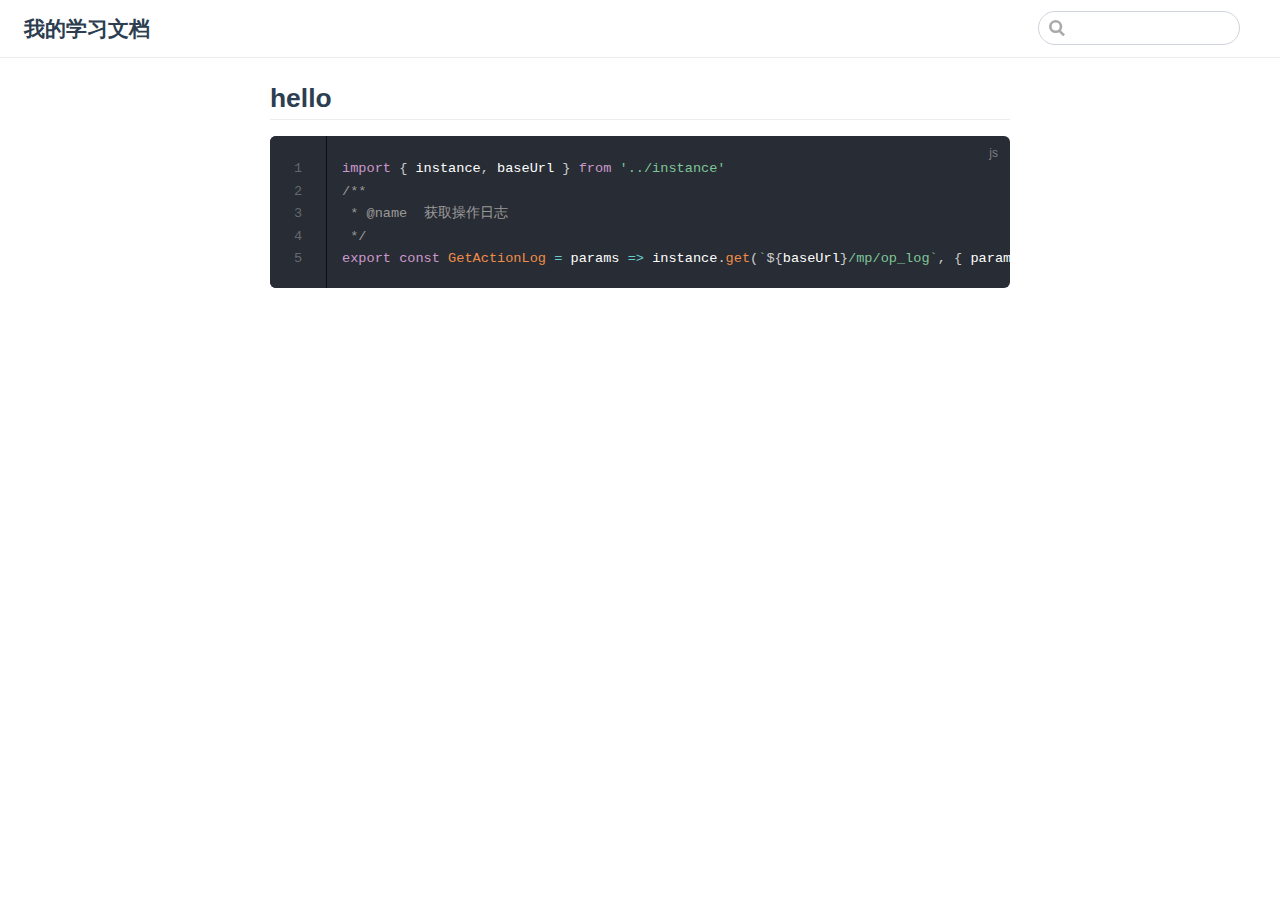
<file: guide/index.html>
<!DOCTYPE html>
<html lang="en-US">
  <head>
    <meta charset="utf-8">
    <meta name="viewport" content="width=device-width,initial-scale=1">
    <title>hello | 我的学习文档</title>
    <meta name="generator" content="VuePress 1.5.2">
    
    <meta name="description" content="Just playing around">
    <link rel="preload" href="/assets/css/0.styles.afcafdfd.css" as="style"><link rel="preload" href="/assets/js/app.c7fc9691.js" as="script"><link rel="preload" href="/assets/js/2.7a625900.js" as="script"><link rel="preload" href="/assets/js/7.f0e47b74.js" as="script"><link rel="prefetch" href="/assets/js/3.51e75dd8.js"><link rel="prefetch" href="/assets/js/4.79301b32.js"><link rel="prefetch" href="/assets/js/5.71b24b51.js"><link rel="prefetch" href="/assets/js/6.15a2ca7f.js">
    <link rel="stylesheet" href="/assets/css/0.styles.afcafdfd.css">
  </head>
  <body>
    <div id="app" data-server-rendered="true"><div class="theme-container no-sidebar"><header class="navbar"><div class="sidebar-button"><svg xmlns="http://www.w3.org/2000/svg" aria-hidden="true" role="img" viewBox="0 0 448 512" class="icon"><path fill="currentColor" d="M436 124H12c-6.627 0-12-5.373-12-12V80c0-6.627 5.373-12 12-12h424c6.627 0 12 5.373 12 12v32c0 6.627-5.373 12-12 12zm0 160H12c-6.627 0-12-5.373-12-12v-32c0-6.627 5.373-12 12-12h424c6.627 0 12 5.373 12 12v32c0 6.627-5.373 12-12 12zm0 160H12c-6.627 0-12-5.373-12-12v-32c0-6.627 5.373-12 12-12h424c6.627 0 12 5.373 12 12v32c0 6.627-5.373 12-12 12z"></path></svg></div> <a href="/" class="home-link router-link-active"><!----> <span class="site-name">我的学习文档</span></a> <div class="links"><div class="search-box"><input aria-label="Search" autocomplete="off" spellcheck="false" value=""> <!----></div> <!----></div></header> <div class="sidebar-mask"></div> <aside class="sidebar"><!---->  <!----> </aside> <main class="page"> <div class="theme-default-content content__default"><h2 id="hello"><a href="#hello" class="header-anchor">#</a> hello</h2> <div class="language-js line-numbers-mode"><pre class="language-js"><code><span class="token keyword">import</span> <span class="token punctuation">{</span> instance<span class="token punctuation">,</span> baseUrl <span class="token punctuation">}</span> <span class="token keyword">from</span> <span class="token string">'../instance'</span>
<span class="token comment">/**
 * @name  获取操作日志
 */</span>
<span class="token keyword">export</span> <span class="token keyword">const</span> <span class="token function-variable function">GetActionLog</span> <span class="token operator">=</span> <span class="token parameter">params</span> <span class="token operator">=&gt;</span> instance<span class="token punctuation">.</span><span class="token function">get</span><span class="token punctuation">(</span><span class="token template-string"><span class="token template-punctuation string">`</span><span class="token interpolation"><span class="token interpolation-punctuation punctuation">${</span>baseUrl<span class="token interpolation-punctuation punctuation">}</span></span><span class="token string">/mp/op_log</span><span class="token template-punctuation string">`</span></span><span class="token punctuation">,</span> <span class="token punctuation">{</span> params <span class="token punctuation">}</span><span class="token punctuation">)</span>
</code></pre> <div class="line-numbers-wrapper"><span class="line-number">1</span><br><span class="line-number">2</span><br><span class="line-number">3</span><br><span class="line-number">4</span><br><span class="line-number">5</span><br></div></div></div> <footer class="page-edit"><!----> <!----></footer> <!----> </main></div><div class="global-ui"></div></div>
    <script src="/assets/js/app.c7fc9691.js" defer></script><script src="/assets/js/2.7a625900.js" defer></script><script src="/assets/js/7.f0e47b74.js" defer></script>
  </body>
</html>
</file>
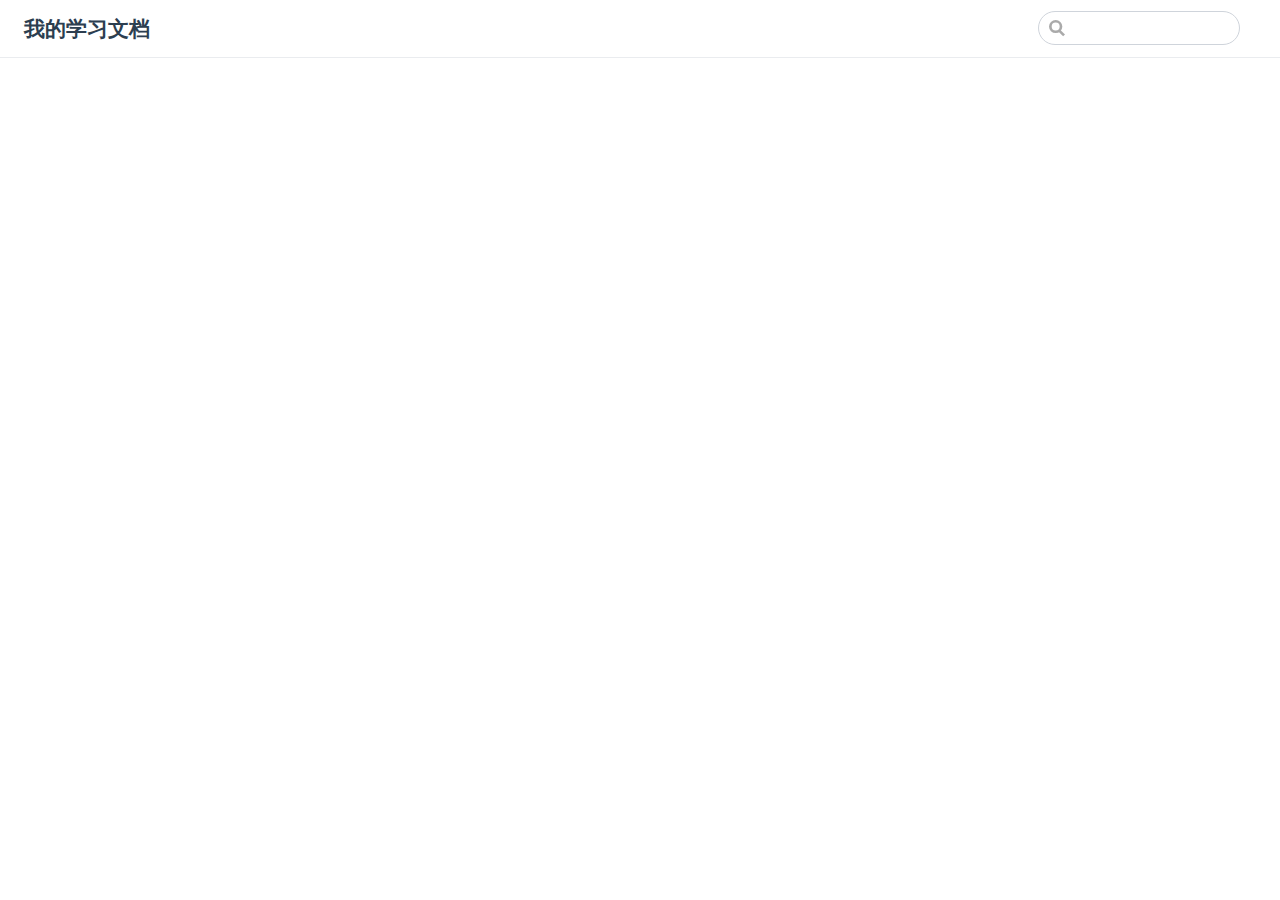
<file: config.html>
<!DOCTYPE html>
<html lang="en-US">
  <head>
    <meta charset="utf-8">
    <meta name="viewport" content="width=device-width,initial-scale=1">
    <title>我的学习文档</title>
    <meta name="generator" content="VuePress 1.5.2">
    
    <meta name="description" content="Just playing around">
    <link rel="preload" href="/assets/css/0.styles.afcafdfd.css" as="style"><link rel="preload" href="/assets/js/app.c7fc9691.js" as="script"><link rel="preload" href="/assets/js/2.7a625900.js" as="script"><link rel="preload" href="/assets/js/6.15a2ca7f.js" as="script"><link rel="prefetch" href="/assets/js/3.51e75dd8.js"><link rel="prefetch" href="/assets/js/4.79301b32.js"><link rel="prefetch" href="/assets/js/5.71b24b51.js"><link rel="prefetch" href="/assets/js/7.f0e47b74.js">
    <link rel="stylesheet" href="/assets/css/0.styles.afcafdfd.css">
  </head>
  <body>
    <div id="app" data-server-rendered="true"><div class="theme-container no-sidebar"><header class="navbar"><div class="sidebar-button"><svg xmlns="http://www.w3.org/2000/svg" aria-hidden="true" role="img" viewBox="0 0 448 512" class="icon"><path fill="currentColor" d="M436 124H12c-6.627 0-12-5.373-12-12V80c0-6.627 5.373-12 12-12h424c6.627 0 12 5.373 12 12v32c0 6.627-5.373 12-12 12zm0 160H12c-6.627 0-12-5.373-12-12v-32c0-6.627 5.373-12 12-12h424c6.627 0 12 5.373 12 12v32c0 6.627-5.373 12-12 12zm0 160H12c-6.627 0-12-5.373-12-12v-32c0-6.627 5.373-12 12-12h424c6.627 0 12 5.373 12 12v32c0 6.627-5.373 12-12 12z"></path></svg></div> <a href="/" class="home-link router-link-active"><!----> <span class="site-name">我的学习文档</span></a> <div class="links"><div class="search-box"><input aria-label="Search" autocomplete="off" spellcheck="false" value=""> <!----></div> <!----></div></header> <div class="sidebar-mask"></div> <aside class="sidebar"><!---->  <!----> </aside> <main class="page"> <div class="theme-default-content content__default"></div> <footer class="page-edit"><!----> <!----></footer> <!----> </main></div><div class="global-ui"></div></div>
    <script src="/assets/js/app.c7fc9691.js" defer></script><script src="/assets/js/2.7a625900.js" defer></script><script src="/assets/js/6.15a2ca7f.js" defer></script>
  </body>
</html>
</file>
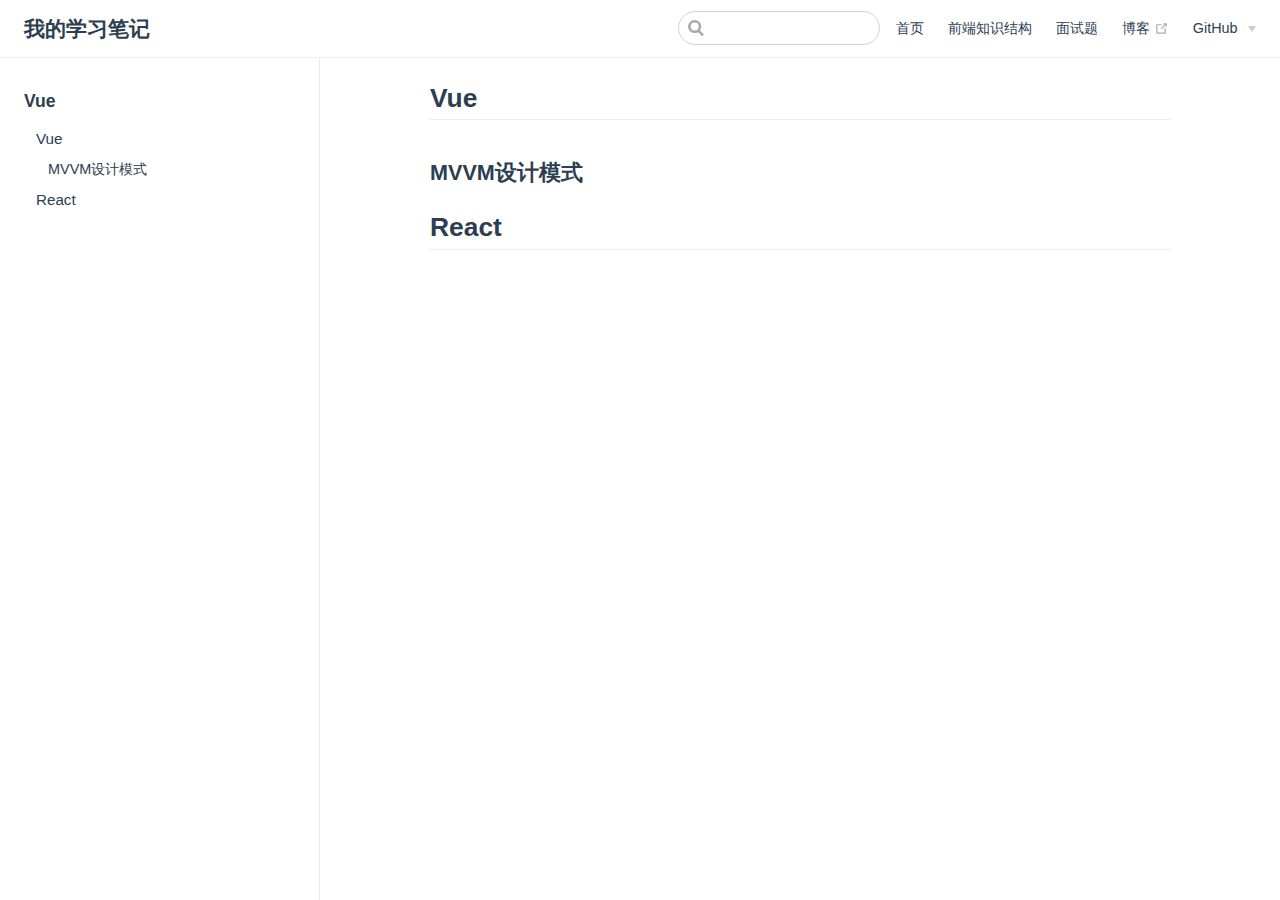
<file: guide/notes.html>
<!DOCTYPE html>
<html lang="en-US">
  <head>
    <meta charset="utf-8">
    <meta name="viewport" content="width=device-width,initial-scale=1">
    <title>Vue | 我的学习笔记</title>
    <meta name="generator" content="VuePress 1.5.2">
    <link rel="icon" href="/brower-icon.ico">
    <meta name="description" content="种一棵树最好是十年前,其次是现在">
    <link rel="preload" href="/assets/css/0.styles.afcafdfd.css" as="style"><link rel="preload" href="/assets/js/app.c9376157.js" as="script"><link rel="preload" href="/assets/js/2.c1f3856c.js" as="script"><link rel="preload" href="/assets/js/8.73dbb9d6.js" as="script"><link rel="prefetch" href="/assets/js/3.95649f1f.js"><link rel="prefetch" href="/assets/js/4.60741063.js"><link rel="prefetch" href="/assets/js/5.93562781.js"><link rel="prefetch" href="/assets/js/6.3ec64e53.js"><link rel="prefetch" href="/assets/js/7.ed82b483.js">
    <link rel="stylesheet" href="/assets/css/0.styles.afcafdfd.css">
  </head>
  <body>
    <div id="app" data-server-rendered="true"><div class="theme-container"><header class="navbar"><div class="sidebar-button"><svg xmlns="http://www.w3.org/2000/svg" aria-hidden="true" role="img" viewBox="0 0 448 512" class="icon"><path fill="currentColor" d="M436 124H12c-6.627 0-12-5.373-12-12V80c0-6.627 5.373-12 12-12h424c6.627 0 12 5.373 12 12v32c0 6.627-5.373 12-12 12zm0 160H12c-6.627 0-12-5.373-12-12v-32c0-6.627 5.373-12 12-12h424c6.627 0 12 5.373 12 12v32c0 6.627-5.373 12-12 12zm0 160H12c-6.627 0-12-5.373-12-12v-32c0-6.627 5.373-12 12-12h424c6.627 0 12 5.373 12 12v32c0 6.627-5.373 12-12 12z"></path></svg></div> <a href="/" class="home-link router-link-active"><!----> <span class="site-name">我的学习笔记</span></a> <div class="links"><div class="search-box"><input aria-label="Search" autocomplete="off" spellcheck="false" value=""> <!----></div> <nav class="nav-links can-hide"><div class="nav-item"><a href="/" class="nav-link">
  首页
</a></div><div class="nav-item"><a href="/guide/notes/" class="nav-link">
  前端知识结构
</a></div><div class="nav-item"><a href="/guide/index/" class="nav-link">
  面试题
</a></div><div class="nav-item"><a href="http://obkoro1.com/" target="_blank" rel="noopener noreferrer" class="nav-link external">
  博客
  <svg xmlns="http://www.w3.org/2000/svg" aria-hidden="true" x="0px" y="0px" viewBox="0 0 100 100" width="15" height="15" class="icon outbound"><path fill="currentColor" d="M18.8,85.1h56l0,0c2.2,0,4-1.8,4-4v-32h-8v28h-48v-48h28v-8h-32l0,0c-2.2,0-4,1.8-4,4v56C14.8,83.3,16.6,85.1,18.8,85.1z"></path> <polygon fill="currentColor" points="45.7,48.7 51.3,54.3 77.2,28.5 77.2,37.2 85.2,37.2 85.2,14.9 62.8,14.9 62.8,22.9 71.5,22.9"></polygon></svg></a></div><div class="nav-item"><div class="dropdown-wrapper"><button type="button" aria-label="GitHub" class="dropdown-title"><span class="title">GitHub</span> <span class="arrow right"></span></button> <ul class="nav-dropdown" style="display:none;"><li class="dropdown-item"><!----> <a href="https://github.com/ZTzhangtuo" target="_blank" rel="noopener noreferrer" class="nav-link external">
  GitHub地址
  <svg xmlns="http://www.w3.org/2000/svg" aria-hidden="true" x="0px" y="0px" viewBox="0 0 100 100" width="15" height="15" class="icon outbound"><path fill="currentColor" d="M18.8,85.1h56l0,0c2.2,0,4-1.8,4-4v-32h-8v28h-48v-48h28v-8h-32l0,0c-2.2,0-4,1.8-4,4v56C14.8,83.3,16.6,85.1,18.8,85.1z"></path> <polygon fill="currentColor" points="45.7,48.7 51.3,54.3 77.2,28.5 77.2,37.2 85.2,37.2 85.2,14.9 62.8,14.9 62.8,22.9 71.5,22.9"></polygon></svg></a></li><li class="dropdown-item"><!----> <a href="https://github.com/OBKoro1/Brush_algorithm" target="_blank" rel="noopener noreferrer" class="nav-link external">
  项目仓库
  <svg xmlns="http://www.w3.org/2000/svg" aria-hidden="true" x="0px" y="0px" viewBox="0 0 100 100" width="15" height="15" class="icon outbound"><path fill="currentColor" d="M18.8,85.1h56l0,0c2.2,0,4-1.8,4-4v-32h-8v28h-48v-48h28v-8h-32l0,0c-2.2,0-4,1.8-4,4v56C14.8,83.3,16.6,85.1,18.8,85.1z"></path> <polygon fill="currentColor" points="45.7,48.7 51.3,54.3 77.2,28.5 77.2,37.2 85.2,37.2 85.2,14.9 62.8,14.9 62.8,22.9 71.5,22.9"></polygon></svg></a></li></ul></div></div> <!----></nav></div></header> <div class="sidebar-mask"></div> <aside class="sidebar"><nav class="nav-links"><div class="nav-item"><a href="/" class="nav-link">
  首页
</a></div><div class="nav-item"><a href="/guide/notes/" class="nav-link">
  前端知识结构
</a></div><div class="nav-item"><a href="/guide/index/" class="nav-link">
  面试题
</a></div><div class="nav-item"><a href="http://obkoro1.com/" target="_blank" rel="noopener noreferrer" class="nav-link external">
  博客
  <svg xmlns="http://www.w3.org/2000/svg" aria-hidden="true" x="0px" y="0px" viewBox="0 0 100 100" width="15" height="15" class="icon outbound"><path fill="currentColor" d="M18.8,85.1h56l0,0c2.2,0,4-1.8,4-4v-32h-8v28h-48v-48h28v-8h-32l0,0c-2.2,0-4,1.8-4,4v56C14.8,83.3,16.6,85.1,18.8,85.1z"></path> <polygon fill="currentColor" points="45.7,48.7 51.3,54.3 77.2,28.5 77.2,37.2 85.2,37.2 85.2,14.9 62.8,14.9 62.8,22.9 71.5,22.9"></polygon></svg></a></div><div class="nav-item"><div class="dropdown-wrapper"><button type="button" aria-label="GitHub" class="dropdown-title"><span class="title">GitHub</span> <span class="arrow right"></span></button> <ul class="nav-dropdown" style="display:none;"><li class="dropdown-item"><!----> <a href="https://github.com/ZTzhangtuo" target="_blank" rel="noopener noreferrer" class="nav-link external">
  GitHub地址
  <svg xmlns="http://www.w3.org/2000/svg" aria-hidden="true" x="0px" y="0px" viewBox="0 0 100 100" width="15" height="15" class="icon outbound"><path fill="currentColor" d="M18.8,85.1h56l0,0c2.2,0,4-1.8,4-4v-32h-8v28h-48v-48h28v-8h-32l0,0c-2.2,0-4,1.8-4,4v56C14.8,83.3,16.6,85.1,18.8,85.1z"></path> <polygon fill="currentColor" points="45.7,48.7 51.3,54.3 77.2,28.5 77.2,37.2 85.2,37.2 85.2,14.9 62.8,14.9 62.8,22.9 71.5,22.9"></polygon></svg></a></li><li class="dropdown-item"><!----> <a href="https://github.com/OBKoro1/Brush_algorithm" target="_blank" rel="noopener noreferrer" class="nav-link external">
  项目仓库
  <svg xmlns="http://www.w3.org/2000/svg" aria-hidden="true" x="0px" y="0px" viewBox="0 0 100 100" width="15" height="15" class="icon outbound"><path fill="currentColor" d="M18.8,85.1h56l0,0c2.2,0,4-1.8,4-4v-32h-8v28h-48v-48h28v-8h-32l0,0c-2.2,0-4,1.8-4,4v56C14.8,83.3,16.6,85.1,18.8,85.1z"></path> <polygon fill="currentColor" points="45.7,48.7 51.3,54.3 77.2,28.5 77.2,37.2 85.2,37.2 85.2,14.9 62.8,14.9 62.8,22.9 71.5,22.9"></polygon></svg></a></li></ul></div></div> <!----></nav>  <ul class="sidebar-links"><li><section class="sidebar-group depth-0"><p class="sidebar-heading open"><span>Vue</span> <!----></p> <ul class="sidebar-links sidebar-group-items"><li><a href="/guide/notes.html#vue" class="sidebar-link">Vue</a><ul class="sidebar-sub-headers"><li class="sidebar-sub-header"><a href="/guide/notes.html#mvvm设计模式" class="sidebar-link">MVVM设计模式</a></li></ul></li><li><a href="/guide/notes.html#react" class="sidebar-link">React</a><ul class="sidebar-sub-headers"></ul></li></ul></section></li></ul> </aside> <main class="page"> <div class="theme-default-content content__default"><h2 id="vue"><a href="#vue" class="header-anchor">#</a> Vue</h2> <h3 id="mvvm设计模式"><a href="#mvvm设计模式" class="header-anchor">#</a> MVVM设计模式</h3> <h2 id="react"><a href="#react" class="header-anchor">#</a> React</h2></div> <footer class="page-edit"><!----> <!----></footer> <!----> </main></div><div class="global-ui"></div></div>
    <script src="/assets/js/app.c9376157.js" defer></script><script src="/assets/js/2.c1f3856c.js" defer></script><script src="/assets/js/8.73dbb9d6.js" defer></script>
  </body>
</html>
</file>
<file: assets/css/0.styles.afcafdfd.css>
code[class*=language-],pre[class*=language-]{color:#ccc;background:none;font-family:Consolas,Monaco,Andale Mono,Ubuntu Mono,monospace;font-size:1em;text-align:left;white-space:pre;word-spacing:normal;word-break:normal;word-wrap:normal;line-height:1.5;-moz-tab-size:4;tab-size:4;-webkit-hyphens:none;-ms-hyphens:none;hyphens:none}pre[class*=language-]{padding:1em;margin:.5em 0;overflow:auto}:not(pre)>code[class*=language-],pre[class*=language-]{background:#2d2d2d}:not(pre)>code[class*=language-]{padding:.1em;border-radius:.3em;white-space:normal}.token.block-comment,.token.cdata,.token.comment,.token.doctype,.token.prolog{color:#999}.token.punctuation{color:#ccc}.token.attr-name,.token.deleted,.token.namespace,.token.tag{color:#e2777a}.token.function-name{color:#6196cc}.token.boolean,.token.function,.token.number{color:#f08d49}.token.class-name,.token.constant,.token.property,.token.symbol{color:#f8c555}.token.atrule,.token.builtin,.token.important,.token.keyword,.token.selector{color:#cc99cd}.token.attr-value,.token.char,.token.regex,.token.string,.token.variable{color:#7ec699}.token.entity,.token.operator,.token.url{color:#67cdcc}.token.bold,.token.important{font-weight:700}.token.italic{font-style:italic}.token.entity{cursor:help}.token.inserted{color:green}.theme-default-content code{color:#476582;padding:.25rem .5rem;margin:0;font-size:.85em;background-color:rgba(27,31,35,.05);border-radius:3px}.theme-default-content code .token.deleted{color:#ec5975}.theme-default-content code .token.inserted{color:#3eaf7c}.theme-default-content pre,.theme-default-content pre[class*=language-]{line-height:1.4;padding:1.25rem 1.5rem;margin:.85rem 0;background-color:#282c34;border-radius:6px;overflow:auto}.theme-default-content pre[class*=language-] code,.theme-default-content pre code{color:#fff;padding:0;background-color:transparent;border-radius:0}div[class*=language-]{position:relative;background-color:#282c34;border-radius:6px}div[class*=language-] .highlight-lines{-webkit-user-select:none;-ms-user-select:none;user-select:none;padding-top:1.3rem;position:absolute;top:0;left:0;width:100%;line-height:1.4}div[class*=language-] .highlight-lines .highlighted{background-color:rgba(0,0,0,.66)}div[class*=language-] pre,div[class*=language-] pre[class*=language-]{background:transparent;position:relative;z-index:1}div[class*=language-]:before{position:absolute;z-index:3;top:.8em;right:1em;font-size:.75rem;color:hsla(0,0%,100%,.4)}div[class*=language-]:not(.line-numbers-mode) .line-numbers-wrapper{display:none}div[class*=language-].line-numbers-mode .highlight-lines .highlighted{position:relative}div[class*=language-].line-numbers-mode .highlight-lines .highlighted:before{content:" ";position:absolute;z-index:3;left:0;top:0;display:block;width:3.5rem;height:100%;background-color:rgba(0,0,0,.66)}div[class*=language-].line-numbers-mode pre{padding-left:4.5rem;vertical-align:middle}div[class*=language-].line-numbers-mode .line-numbers-wrapper{position:absolute;top:0;width:3.5rem;text-align:center;color:hsla(0,0%,100%,.3);padding:1.25rem 0;line-height:1.4}div[class*=language-].line-numbers-mode .line-numbers-wrapper br{-webkit-user-select:none;-ms-user-select:none;user-select:none}div[class*=language-].line-numbers-mode .line-numbers-wrapper .line-number{position:relative;z-index:4;-webkit-user-select:none;-ms-user-select:none;user-select:none;font-size:.85em}div[class*=language-].line-numbers-mode:after{content:"";position:absolute;z-index:2;top:0;left:0;width:3.5rem;height:100%;border-radius:6px 0 0 6px;border-right:1px solid rgba(0,0,0,.66);background-color:#282c34}div[class~=language-js]:before{content:"js"}div[class~=language-ts]:before{content:"ts"}div[class~=language-html]:before{content:"html"}div[class~=language-md]:before{content:"md"}div[class~=language-vue]:before{content:"vue"}div[class~=language-css]:before{content:"css"}div[class~=language-sass]:before{content:"sass"}div[class~=language-scss]:before{content:"scss"}div[class~=language-less]:before{content:"less"}div[class~=language-stylus]:before{content:"stylus"}div[class~=language-go]:before{content:"go"}div[class~=language-java]:before{content:"java"}div[class~=language-c]:before{content:"c"}div[class~=language-sh]:before{content:"sh"}div[class~=language-yaml]:before{content:"yaml"}div[class~=language-py]:before{content:"py"}div[class~=language-docker]:before{content:"docker"}div[class~=language-dockerfile]:before{content:"dockerfile"}div[class~=language-makefile]:before{content:"makefile"}div[class~=language-javascript]:before{content:"js"}div[class~=language-typescript]:before{content:"ts"}div[class~=language-markup]:before{content:"html"}div[class~=language-markdown]:before{content:"md"}div[class~=language-json]:before{content:"json"}div[class~=language-ruby]:before{content:"rb"}div[class~=language-python]:before{content:"py"}div[class~=language-bash]:before{content:"sh"}div[class~=language-php]:before{content:"php"}.custom-block .custom-block-title{font-weight:600;margin-bottom:-.4rem}.custom-block.danger,.custom-block.tip,.custom-block.warning{padding:.1rem 1.5rem;border-left-width:.5rem;border-left-style:solid;margin:1rem 0}.custom-block.tip{background-color:#f3f5f7;border-color:#42b983}.custom-block.warning{background-color:rgba(255,229,100,.3);border-color:#e7c000;color:#6b5900}.custom-block.warning .custom-block-title{color:#b29400}.custom-block.warning a{color:#2c3e50}.custom-block.danger{background-color:#ffe6e6;border-color:#c00;color:#4d0000}.custom-block.danger .custom-block-title{color:#900}.custom-block.danger a{color:#2c3e50}.custom-block.details{display:block;position:relative;border-radius:2px;margin:1.6em 0;padding:1.6em;background-color:#eee}.custom-block.details h4{margin-top:0}.custom-block.details figure:last-child,.custom-block.details p:last-child{margin-bottom:0;padding-bottom:0}.custom-block.details summary{outline:none;cursor:pointer}.arrow{display:inline-block;width:0;height:0}.arrow.up{border-bottom:6px solid #ccc}.arrow.down,.arrow.up{border-left:4px solid transparent;border-right:4px solid transparent}.arrow.down{border-top:6px solid #ccc}.arrow.right{border-left:6px solid #ccc}.arrow.left,.arrow.right{border-top:4px solid transparent;border-bottom:4px solid transparent}.arrow.left{border-right:6px solid #ccc}.theme-default-content:not(.custom){max-width:740px;margin:0 auto;padding:2rem 2.5rem}@media (max-width:959px){.theme-default-content:not(.custom){padding:2rem}}@media (max-width:419px){.theme-default-content:not(.custom){padding:1.5rem}}.table-of-contents .badge{vertical-align:middle}body,html{padding:0;margin:0;background-color:#fff}body{font-family:-apple-system,BlinkMacSystemFont,Segoe UI,Roboto,Oxygen,Ubuntu,Cantarell,Fira Sans,Droid Sans,Helvetica Neue,sans-serif;-webkit-font-smoothing:antialiased;-moz-osx-font-smoothing:grayscale;font-size:16px;color:#2c3e50}.page{padding-left:20rem}.navbar{z-index:20;right:0;height:3.6rem;background-color:#fff;box-sizing:border-box;border-bottom:1px solid #eaecef}.navbar,.sidebar-mask{position:fixed;top:0;left:0}.sidebar-mask{z-index:9;width:100vw;height:100vh;display:none}.sidebar{font-size:16px;background-color:#fff;width:20rem;position:fixed;z-index:10;margin:0;top:3.6rem;left:0;bottom:0;box-sizing:border-box;border-right:1px solid #eaecef;overflow-y:auto}.theme-default-content:not(.custom)>:first-child{margin-top:3.6rem}.theme-default-content:not(.custom) a:hover{text-decoration:underline}.theme-default-content:not(.custom) p.demo{padding:1rem 1.5rem;border:1px solid #ddd;border-radius:4px}.theme-default-content:not(.custom) img{max-width:100%}.theme-default-content.custom{padding:0;margin:0}.theme-default-content.custom img{max-width:100%}a{font-weight:500;text-decoration:none}a,p a code{color:#3eaf7c}p a code{font-weight:400}kbd{background:#eee;border:.15rem solid #ddd;border-bottom:.25rem solid #ddd;border-radius:.15rem;padding:0 .15em}blockquote{font-size:1rem;color:#999;border-left:.2rem solid #dfe2e5;margin:1rem 0;padding:.25rem 0 .25rem 1rem}blockquote>p{margin:0}ol,ul{padding-left:1.2em}strong{font-weight:600}h1,h2,h3,h4,h5,h6{font-weight:600;line-height:1.25}.theme-default-content:not(.custom)>h1,.theme-default-content:not(.custom)>h2,.theme-default-content:not(.custom)>h3,.theme-default-content:not(.custom)>h4,.theme-default-content:not(.custom)>h5,.theme-default-content:not(.custom)>h6{margin-top:-3.1rem;padding-top:4.6rem;margin-bottom:0}.theme-default-content:not(.custom)>h1:first-child,.theme-default-content:not(.custom)>h2:first-child,.theme-default-content:not(.custom)>h3:first-child,.theme-default-content:not(.custom)>h4:first-child,.theme-default-content:not(.custom)>h5:first-child,.theme-default-content:not(.custom)>h6:first-child{margin-top:-1.5rem;margin-bottom:1rem}.theme-default-content:not(.custom)>h1:first-child+.custom-block,.theme-default-content:not(.custom)>h1:first-child+p,.theme-default-content:not(.custom)>h1:first-child+pre,.theme-default-content:not(.custom)>h2:first-child+.custom-block,.theme-default-content:not(.custom)>h2:first-child+p,.theme-default-content:not(.custom)>h2:first-child+pre,.theme-default-content:not(.custom)>h3:first-child+.custom-block,.theme-default-content:not(.custom)>h3:first-child+p,.theme-default-content:not(.custom)>h3:first-child+pre,.theme-default-content:not(.custom)>h4:first-child+.custom-block,.theme-default-content:not(.custom)>h4:first-child+p,.theme-default-content:not(.custom)>h4:first-child+pre,.theme-default-content:not(.custom)>h5:first-child+.custom-block,.theme-default-content:not(.custom)>h5:first-child+p,.theme-default-content:not(.custom)>h5:first-child+pre,.theme-default-content:not(.custom)>h6:first-child+.custom-block,.theme-default-content:not(.custom)>h6:first-child+p,.theme-default-content:not(.custom)>h6:first-child+pre{margin-top:2rem}h1:hover .header-anchor,h2:hover .header-anchor,h3:hover .header-anchor,h4:hover .header-anchor,h5:hover .header-anchor,h6:hover .header-anchor{opacity:1}h1{font-size:2.2rem}h2{font-size:1.65rem;padding-bottom:.3rem;border-bottom:1px solid #eaecef}h3{font-size:1.35rem}a.header-anchor{font-size:.85em;float:left;margin-left:-.87em;padding-right:.23em;margin-top:.125em;opacity:0}a.header-anchor:hover{text-decoration:none}.line-number,code,kbd{font-family:source-code-pro,Menlo,Monaco,Consolas,Courier New,monospace}ol,p,ul{line-height:1.7}hr{border:0;border-top:1px solid #eaecef}table{border-collapse:collapse;margin:1rem 0;display:block;overflow-x:auto}tr{border-top:1px solid #dfe2e5}tr:nth-child(2n){background-color:#f6f8fa}td,th{border:1px solid #dfe2e5;padding:.6em 1em}.theme-container.sidebar-open .sidebar-mask{display:block}.theme-container.no-navbar .theme-default-content:not(.custom)>h1,.theme-container.no-navbar h2,.theme-container.no-navbar h3,.theme-container.no-navbar h4,.theme-container.no-navbar h5,.theme-container.no-navbar h6{margin-top:1.5rem;padding-top:0}.theme-container.no-navbar .sidebar{top:0}@media (min-width:720px){.theme-container.no-sidebar .sidebar{display:none}.theme-container.no-sidebar .page{padding-left:0}}@media (max-width:959px){.sidebar{font-size:15px;width:16.4rem}.page{padding-left:16.4rem}}@media (max-width:719px){.sidebar{top:0;padding-top:3.6rem;transform:translateX(-100%);transition:transform .2s ease}.page{padding-left:0}.theme-container.sidebar-open .sidebar{transform:translateX(0)}.theme-container.no-navbar .sidebar{padding-top:0}}@media (max-width:419px){h1{font-size:1.9rem}.theme-default-content div[class*=language-]{margin:.85rem -1.5rem;border-radius:0}}#nprogress{pointer-events:none}#nprogress .bar{background:#3eaf7c;position:fixed;z-index:1031;top:0;left:0;width:100%;height:2px}#nprogress .peg{display:block;position:absolute;right:0;width:100px;height:100%;box-shadow:0 0 10px #3eaf7c,0 0 5px #3eaf7c;opacity:1;transform:rotate(3deg) translateY(-4px)}#nprogress .spinner{display:block;position:fixed;z-index:1031;top:15px;right:15px}#nprogress .spinner-icon{width:18px;height:18px;box-sizing:border-box;border-color:#3eaf7c transparent transparent #3eaf7c;border-style:solid;border-width:2px;border-radius:50%;animation:nprogress-spinner .4s linear infinite}.nprogress-custom-parent{overflow:hidden;position:relative}.nprogress-custom-parent #nprogress .bar,.nprogress-custom-parent #nprogress .spinner{position:absolute}@keyframes nprogress-spinner{0%{transform:rotate(0deg)}to{transform:rotate(1turn)}}.icon.outbound{color:#aaa;display:inline-block;vertical-align:middle;position:relative;top:-1px}.home{padding:3.6rem 2rem 0;max-width:960px;margin:0 auto;display:block}.home .hero{text-align:center}.home .hero img{max-width:100%;max-height:280px;display:block;margin:3rem auto 1.5rem}.home .hero h1{font-size:3rem}.home .hero .action,.home .hero .description,.home .hero h1{margin:1.8rem auto}.home .hero .description{max-width:35rem;font-size:1.6rem;line-height:1.3;color:#6a8bad}.home .hero .action-button{display:inline-block;font-size:1.2rem;color:#fff;background-color:#3eaf7c;padding:.8rem 1.6rem;border-radius:4px;transition:background-color .1s ease;box-sizing:border-box;border-bottom:1px solid #389d70}.home .hero .action-button:hover{background-color:#4abf8a}.home .features{border-top:1px solid #eaecef;padding:1.2rem 0;margin-top:2.5rem;display:flex;flex-wrap:wrap;align-items:flex-start;align-content:stretch;justify-content:space-between}.home .feature{flex-grow:1;flex-basis:30%;max-width:30%}.home .feature h2{font-size:1.4rem;font-weight:500;border-bottom:none;padding-bottom:0;color:#3a5169}.home .feature p{color:#4e6e8e}.home .footer{padding:2.5rem;border-top:1px solid #eaecef;text-align:center;color:#4e6e8e}@media (max-width:719px){.home .features{flex-direction:column}.home .feature{max-width:100%;padding:0 2.5rem}}@media (max-width:419px){.home{padding-left:1.5rem;padding-right:1.5rem}.home .hero img{max-height:210px;margin:2rem auto 1.2rem}.home .hero h1{font-size:2rem}.home .hero .action,.home .hero .description,.home .hero h1{margin:1.2rem auto}.home .hero .description{font-size:1.2rem}.home .hero .action-button{font-size:1rem;padding:.6rem 1.2rem}.home .feature h2{font-size:1.25rem}}.search-box{display:inline-block;position:relative;margin-right:1rem}.search-box input{cursor:text;width:10rem;height:2rem;color:#4e6e8e;display:inline-block;border:1px solid #cfd4db;border-radius:2rem;font-size:.9rem;line-height:2rem;padding:0 .5rem 0 2rem;outline:none;transition:all .2s ease;background:#fff url(/assets/img/search.83621669.svg) .6rem .5rem no-repeat;background-size:1rem}.search-box input:focus{cursor:auto;border-color:#3eaf7c}.search-box .suggestions{background:#fff;width:20rem;position:absolute;top:2rem;border:1px solid #cfd4db;border-radius:6px;padding:.4rem;list-style-type:none}.search-box .suggestions.align-right{right:0}.search-box .suggestion{line-height:1.4;padding:.4rem .6rem;border-radius:4px;cursor:pointer}.search-box .suggestion a{white-space:normal;color:#5d82a6}.search-box .suggestion a .page-title{font-weight:600}.search-box .suggestion a .header{font-size:.9em;margin-left:.25em}.search-box .suggestion.focused{background-color:#f3f4f5}.search-box .suggestion.focused a{color:#3eaf7c}@media (max-width:959px){.search-box input{cursor:pointer;width:0;border-color:transparent;position:relative}.search-box input:focus{cursor:text;left:0;width:10rem}}@media (-ms-high-contrast:none){.search-box input{height:2rem}}@media (max-width:959px) and (min-width:719px){.search-box .suggestions{left:0}}@media (max-width:719px){.search-box{margin-right:0}.search-box input{left:1rem}.search-box .suggestions{right:0}}@media (max-width:419px){.search-box .suggestions{width:calc(100vw - 4rem)}.search-box input:focus{width:8rem}}.sidebar-button{cursor:pointer;display:none;width:1.25rem;height:1.25rem;position:absolute;padding:.6rem;top:.6rem;left:1rem}.sidebar-button .icon{display:block;width:1.25rem;height:1.25rem}@media (max-width:719px){.sidebar-button{display:block}}.dropdown-enter,.dropdown-leave-to{height:0!important}.dropdown-wrapper{cursor:pointer}.dropdown-wrapper .dropdown-title{display:block;font-size:.9rem;font-family:inherit;cursor:inherit;padding:inherit;line-height:1.4rem;background:transparent;border:none;font-weight:500;color:#2c3e50}.dropdown-wrapper .dropdown-title:hover{border-color:transparent}.dropdown-wrapper .dropdown-title .arrow{vertical-align:middle;margin-top:-1px;margin-left:.4rem}.dropdown-wrapper .nav-dropdown .dropdown-item{color:inherit;line-height:1.7rem}.dropdown-wrapper .nav-dropdown .dropdown-item h4{margin:.45rem 0 0;border-top:1px solid #eee;padding:.45rem 1.5rem 0 1.25rem}.dropdown-wrapper .nav-dropdown .dropdown-item .dropdown-subitem-wrapper{padding:0;list-style:none}.dropdown-wrapper .nav-dropdown .dropdown-item .dropdown-subitem-wrapper .dropdown-subitem{font-size:.9em}.dropdown-wrapper .nav-dropdown .dropdown-item a{display:block;line-height:1.7rem;position:relative;border-bottom:none;font-weight:400;margin-bottom:0;padding:0 1.5rem 0 1.25rem}.dropdown-wrapper .nav-dropdown .dropdown-item a.router-link-active,.dropdown-wrapper .nav-dropdown .dropdown-item a:hover{color:#3eaf7c}.dropdown-wrapper .nav-dropdown .dropdown-item a.router-link-active:after{content:"";width:0;height:0;border-left:5px solid #3eaf7c;border-top:3px solid transparent;border-bottom:3px solid transparent;position:absolute;top:calc(50% - 2px);left:9px}.dropdown-wrapper .nav-dropdown .dropdown-item:first-child h4{margin-top:0;padding-top:0;border-top:0}@media (max-width:719px){.dropdown-wrapper.open .dropdown-title{margin-bottom:.5rem}.dropdown-wrapper .dropdown-title{font-weight:600;font-size:inherit}.dropdown-wrapper .dropdown-title:hover{color:#3eaf7c}.dropdown-wrapper .nav-dropdown{transition:height .1s ease-out;overflow:hidden}.dropdown-wrapper .nav-dropdown .dropdown-item h4{border-top:0;margin-top:0;padding-top:0}.dropdown-wrapper .nav-dropdown .dropdown-item>a,.dropdown-wrapper .nav-dropdown .dropdown-item h4{font-size:15px;line-height:2rem}.dropdown-wrapper .nav-dropdown .dropdown-item .dropdown-subitem{font-size:14px;padding-left:1rem}}@media (min-width:719px){.dropdown-wrapper{height:1.8rem}.dropdown-wrapper.open .nav-dropdown,.dropdown-wrapper:hover .nav-dropdown{display:block!important}.dropdown-wrapper.open:blur{display:none}.dropdown-wrapper .dropdown-title .arrow{border-left:4px solid transparent;border-right:4px solid transparent;border-top:6px solid #ccc;border-bottom:0}.dropdown-wrapper .nav-dropdown{display:none;height:auto!important;box-sizing:border-box;max-height:calc(100vh - 2.7rem);overflow-y:auto;position:absolute;top:100%;right:0;background-color:#fff;padding:.6rem 0;border:1px solid;border-color:#ddd #ddd #ccc;text-align:left;border-radius:.25rem;white-space:nowrap;margin:0}}.nav-links{display:inline-block}.nav-links a{line-height:1.4rem;color:inherit}.nav-links a.router-link-active,.nav-links a:hover{color:#3eaf7c}.nav-links .nav-item{position:relative;display:inline-block;margin-left:1.5rem;line-height:2rem}.nav-links .nav-item:first-child{margin-left:0}.nav-links .repo-link{margin-left:1.5rem}@media (max-width:719px){.nav-links .nav-item,.nav-links .repo-link{margin-left:0}}@media (min-width:719px){.nav-links a.router-link-active,.nav-links a:hover{color:#2c3e50}.nav-item>a:not(.external).router-link-active,.nav-item>a:not(.external):hover{margin-bottom:-2px;border-bottom:2px solid #46bd87}}.navbar{padding:.7rem 1.5rem;line-height:2.2rem}.navbar a,.navbar img,.navbar span{display:inline-block}.navbar .logo{height:2.2rem;min-width:2.2rem;margin-right:.8rem;vertical-align:top}.navbar .site-name{font-size:1.3rem;font-weight:600;color:#2c3e50;position:relative}.navbar .links{padding-left:1.5rem;box-sizing:border-box;background-color:#fff;white-space:nowrap;font-size:.9rem;position:absolute;right:1.5rem;top:.7rem;display:flex}.navbar .links .search-box{flex:0 0 auto;vertical-align:top}@media (max-width:719px){.navbar{padding-left:4rem}.navbar .can-hide{display:none}.navbar .links{padding-left:1.5rem}.navbar .site-name{width:calc(100vw - 9.4rem);overflow:hidden;white-space:nowrap;text-overflow:ellipsis}}.page-edit{max-width:740px;margin:0 auto;padding:2rem 2.5rem}@media (max-width:959px){.page-edit{padding:2rem}}@media (max-width:419px){.page-edit{padding:1.5rem}}.page-edit{padding-top:1rem;padding-bottom:1rem;overflow:auto}.page-edit .edit-link{display:inline-block}.page-edit .edit-link a{color:#4e6e8e;margin-right:.25rem}.page-edit .last-updated{float:right;font-size:.9em}.page-edit .last-updated .prefix{font-weight:500;color:#4e6e8e}.page-edit .last-updated .time{font-weight:400;color:#aaa}@media (max-width:719px){.page-edit .edit-link{margin-bottom:.5rem}.page-edit .last-updated{font-size:.8em;float:none;text-align:left}}.page-nav{max-width:740px;margin:0 auto;padding:2rem 2.5rem}@media (max-width:959px){.page-nav{padding:2rem}}@media (max-width:419px){.page-nav{padding:1.5rem}}.page-nav{padding-top:1rem;padding-bottom:0}.page-nav .inner{min-height:2rem;margin-top:0;border-top:1px solid #eaecef;padding-top:1rem;overflow:auto}.page-nav .next{float:right}.page{padding-bottom:2rem;display:block}.sidebar-group .sidebar-group{padding-left:.5em}.sidebar-group:not(.collapsable) .sidebar-heading:not(.clickable){cursor:auto;color:inherit}.sidebar-group.is-sub-group{padding-left:0}.sidebar-group.is-sub-group>.sidebar-heading{font-size:.95em;line-height:1.4;font-weight:400;padding-left:2rem}.sidebar-group.is-sub-group>.sidebar-heading:not(.clickable){opacity:.5}.sidebar-group.is-sub-group>.sidebar-group-items{padding-left:1rem}.sidebar-group.is-sub-group>.sidebar-group-items>li>.sidebar-link{font-size:.95em;border-left:none}.sidebar-group.depth-2>.sidebar-heading{border-left:none}.sidebar-heading{color:#2c3e50;transition:color .15s ease;cursor:pointer;font-size:1.1em;font-weight:700;padding:.35rem 1.5rem .35rem 1.25rem;width:100%;box-sizing:border-box;margin:0;border-left:.25rem solid transparent}.sidebar-heading.open,.sidebar-heading:hover{color:inherit}.sidebar-heading .arrow{position:relative;top:-.12em;left:.5em}.sidebar-heading.clickable.active{font-weight:600;color:#3eaf7c;border-left-color:#3eaf7c}.sidebar-heading.clickable:hover{color:#3eaf7c}.sidebar-group-items{transition:height .1s ease-out;font-size:.95em;overflow:hidden}.sidebar .sidebar-sub-headers{padding-left:1rem;font-size:.95em}a.sidebar-link{font-size:1em;font-weight:400;display:inline-block;color:#2c3e50;border-left:.25rem solid transparent;padding:.35rem 1rem .35rem 1.25rem;line-height:1.4;width:100%;box-sizing:border-box}a.sidebar-link:hover{color:#3eaf7c}a.sidebar-link.active{font-weight:600;color:#3eaf7c;border-left-color:#3eaf7c}.sidebar-group a.sidebar-link{padding-left:2rem}.sidebar-sub-headers a.sidebar-link{padding-top:.25rem;padding-bottom:.25rem;border-left:none}.sidebar-sub-headers a.sidebar-link.active{font-weight:500}.sidebar ul{padding:0;margin:0;list-style-type:none}.sidebar a{display:inline-block}.sidebar .nav-links{display:none;border-bottom:1px solid #eaecef;padding:.5rem 0 .75rem}.sidebar .nav-links a{font-weight:600}.sidebar .nav-links .nav-item,.sidebar .nav-links .repo-link{display:block;line-height:1.25rem;font-size:1.1em;padding:.5rem 0 .5rem 1.5rem}.sidebar>.sidebar-links{padding:1.5rem 0}.sidebar>.sidebar-links>li>a.sidebar-link{font-size:1.1em;line-height:1.7;font-weight:700}.sidebar>.sidebar-links>li:not(:first-child){margin-top:.75rem}@media (max-width:719px){.sidebar .nav-links{display:block}.sidebar .nav-links .dropdown-wrapper .nav-dropdown .dropdown-item a.router-link-active:after{top:calc(1rem - 2px)}.sidebar>.sidebar-links{padding:1rem 0}}.badge[data-v-0f4f2611]{display:inline-block;font-size:14px;height:18px;line-height:18px;border-radius:3px;padding:0 6px;color:#fff}.badge.green[data-v-0f4f2611],.badge.tip[data-v-0f4f2611],.badge[data-v-0f4f2611]{background-color:#42b983}.badge.error[data-v-0f4f2611]{background-color:#da5961}.badge.warn[data-v-0f4f2611],.badge.warning[data-v-0f4f2611],.badge.yellow[data-v-0f4f2611]{background-color:#e7c000}.badge+.badge[data-v-0f4f2611]{margin-left:5px}
</file>
